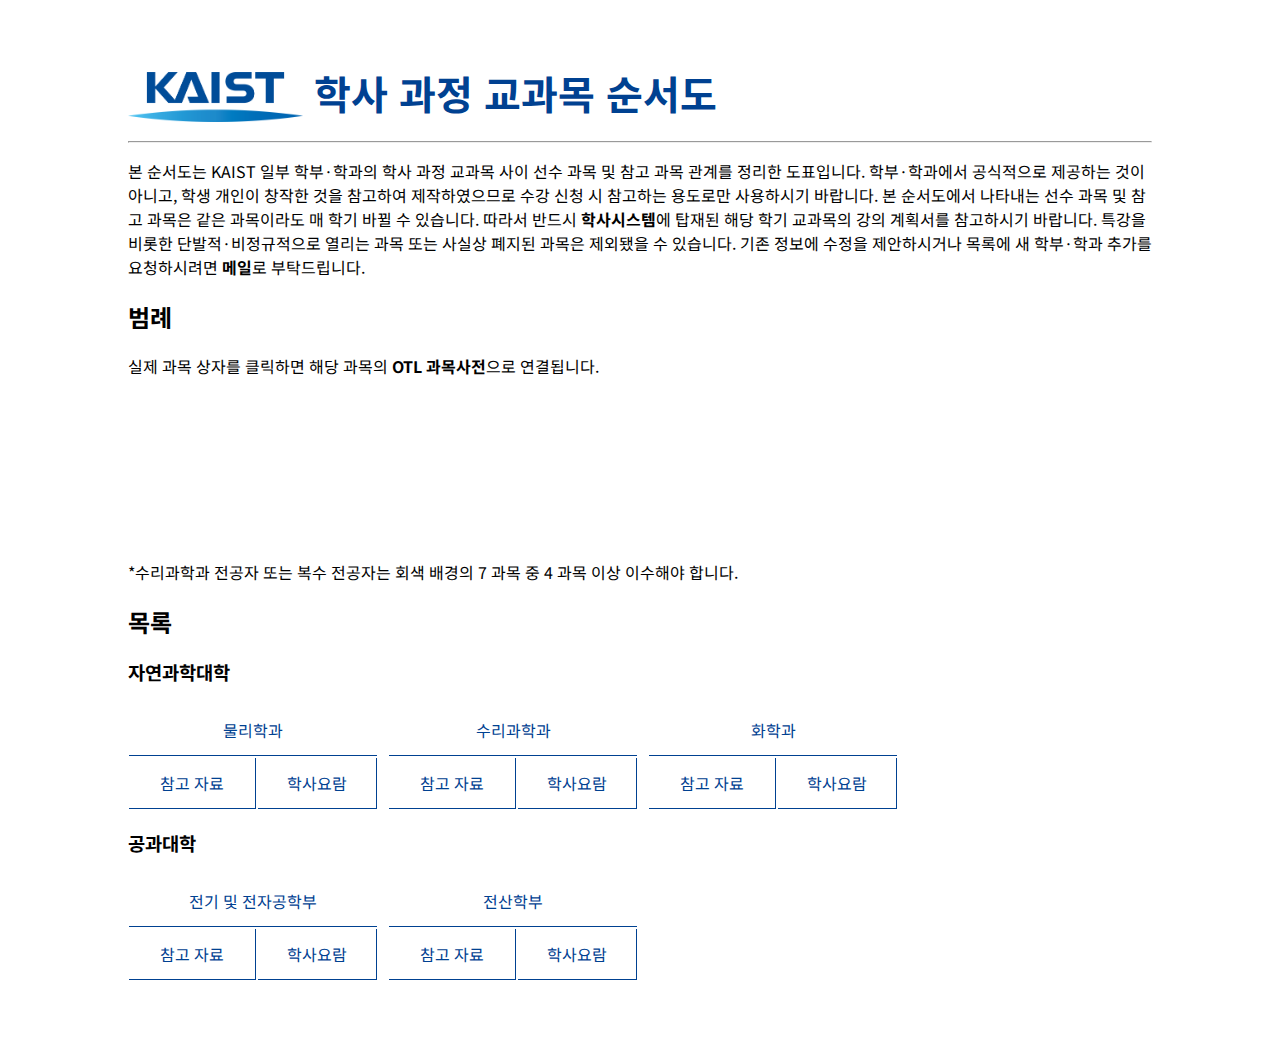
<file: index.html>
<!DOCTYPE html>
<html lang="ko">
<head>

    <meta charset="UTF-8"/>
    <title>KAIST 학사 과정 교과목 순서도</title>
    <link rel="preconnect" href="https://fonts.googleapis.com">
    <link rel="preconnect" href="https://fonts.gstatic.com" crossorigin>
    <link href="https://fonts.googleapis.com/css2?family=Noto+Sans+KR:wght@300&display=swap" rel="stylesheet">
    <link href="css/style.css" rel="stylesheet">

</head>

<body>

    <h1><a href="https://www.kaist.ac.kr/kr/"><img src="images/kaist_logo.png"></a> 학사 과정 교과목 순서도</h1> <hr>

    <p>
        본 순서도는 KAIST 일부 학부·학과의 학사 과정 교과목 사이 선수 과목 및 참고 과목 관계를 정리한 도표입니다.
        학부·학과에서 공식적으로 제공하는 것이 아니고, 학생 개인이 창작한 것을 참고하여 제작하였으므로 수강 신청 시 참고하는 용도로만 사용하시기 바랍니다.
        본 순서도에서 나타내는 선수 과목 및 참고 과목은 같은 과목이라도 매 학기 바뀔 수 있습니다.
        따라서 반드시 <a href="https://cais.kaist.ac.kr">학사시스템</a>에 탑재된 해당 학기 교과목의 강의 계획서를 참고하시기 바랍니다.
        특강을 비롯한 단발적·비정규적으로 열리는 과목 또는 사실상 폐지된 과목은 제외됐을 수 있습니다.
        기존 정보에 수정을 제안하시거나 목록에 새 학부·학과 추가를 요청하시려면 <a href="mailto:mklee1086@kaist.ac.kr">메일</a>로 부탁드립니다.
    </p>

    <h2>범례</h2>

    <p>
        실제 과목 상자를 클릭하면 해당 과목의 <a href="https://otl.kaist.ac.kr/dictionary">OTL 과목사전</a>으로 연결됩니다.
    </p>

    <script src="https://gojs.net/latest/release/go.js"></script>
    <script src="legend.js"></script>
    <div id="myDiagramDiv" style="width:600px; height:150px"></div>

    <p>
        *수리과학과 전공자 또는 복수 전공자는 회색 배경의 7 과목 중 4 과목 이상 이수해야 합니다.
    </p>

    <h2>목록</h2>

    <h3>자연과학대학</h3>

    <div id="menu">
       <ul>
            <li><table>
                <tr>
                    <th colspan="2"><a href="flowchart.html?dept=PH">물리학과</a></th>
                </tr>
                <tr>
                    <td><a href="https://drive.google.com/drive/folders/1CVKQhx6q0QP5mlfrT16Hmk73pU6Y_vgf">참고 자료</a></td>
                    <td><a href="https://bulletin.kaist.ac.kr/html/kr/?year=2021&id=kr20211001&file=C">학사요람</a></td>
                </tr>
            </table></li>
            <li><table>
                <tr>
                    <th colspan="2"><a href="flowchart.html?dept=MAS">수리과학과</a></th>
                </tr>
                <tr>
                    <td><a href="https://drive.google.com/drive/folders/18-R_RSXZaTGm_F0_X19kl_G5sqZEzYQa">참고 자료</a></td>
                    <td><a href="https://bulletin.kaist.ac.kr/html/kr/?year=2021&id=kr20211003&file=C">학사요람</a></td>
                </tr>
            </table></li>
            <li><table>
                <tr>
                    <th colspan="2"><a href="flowchart.html?dept=CH">화학과</a></th>
                </tr>
                <tr>
                    <td><a href="https://drive.google.com/file/d/1UopGzq99B1-oMOH_WvYres6Xq5KVYHdn/view">참고 자료</a></td>
                    <td><a href="https://bulletin.kaist.ac.kr/html/kr/?year=2021&id=kr20211004&file=C">학사요람</a></td>
                </tr>
            </table></li>
        </ul>
    </div>

    <h3>공과대학</h3>
    
    <div id="menu">
        <ul>
            <li><table>
                <tr>
                    <th colspan="2"><a href="flowchart.html?dept=EE">전기 및 전자공학부</a></th>
                </tr>
                <tr>
                    <td><a href="https://ee.kaist.ac.kr/curr_gridv2">참고 자료</a></td>
                    <td><a href="https://bulletin.kaist.ac.kr/html/kr/?year=2021&id=kr20211206&file=C">학사요람</a></td>
                </tr>
            </table></li>
            <li><table>
                <tr>
                    <th colspan="2"><a href="flowchart.html?dept=CS">전산학부</a></th>
                </tr>
                <tr>
                    <td><a href="https://drive.google.com/file/d/1bgaT8--MJJQoJjXbmV5gn5lxQjAxqJcy/view">참고 자료</a></td>
                    <td><a href="https://bulletin.kaist.ac.kr/html/kr/?year=2021&id=kr20211220&file=C">학사요람</a></td>
                </tr>
            </table></li>
        </ul>
    </div>

</body>

</html>
</file>
<file: css/style.css>
body {
    margin: 5% 10%;
    font-family: "Noto Sans KR", sans-serif;
}

h1 {
    color: #004191;
    font-size: 2.5em;
    height: 1.25em;
}

h1 img {
    height: 100%;
    vertical-align: text-bottom;
}

a:link, a:visited {
    color: black;
    font-weight: bold;
    text-decoration: none;
}

#menu {
    width: 100%;
    height: 75px;
    display: table;
}

#menu ul {
    list-style: none;
    margin: 0 auto;
    padding: 0;
}

#menu ul li table {
    border-collapse: collapse;
    float: left;
    width: 24%;
    min-width: 250px;
    height: 100%;
    line-height: 50px;
    margin-right: 1%;
}

#menu ul li a {
    border-width: thin;
    border-style: none none solid none;
    border-color: #004191;
    color: #004191;
    display: block;
    text-align: center;
}

#menu ul li table td a {
    border-style: none solid solid none;
}

#menu ul li a:hover {
    background: #004191;
    color: white;
}

#menu ul li a:link {
    font-weight: normal;
    text-decoration: none;
}
</file>
